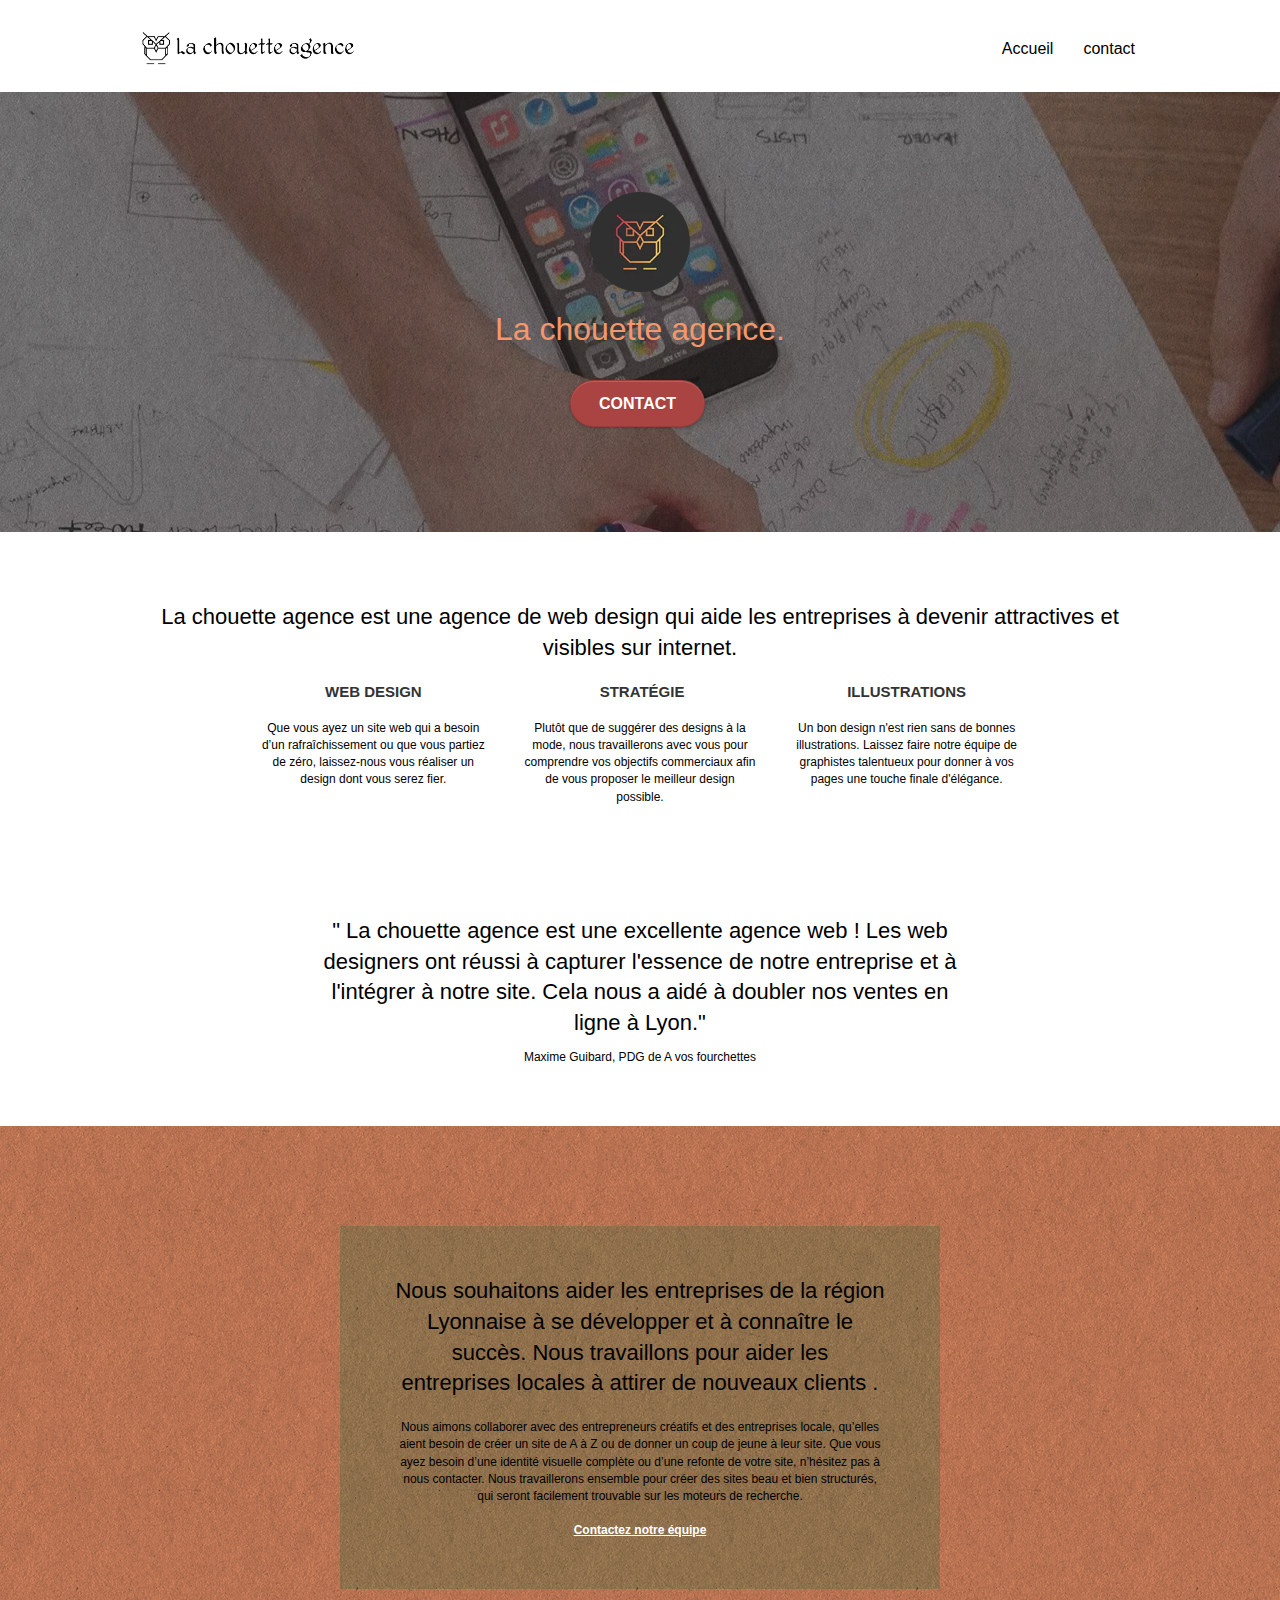
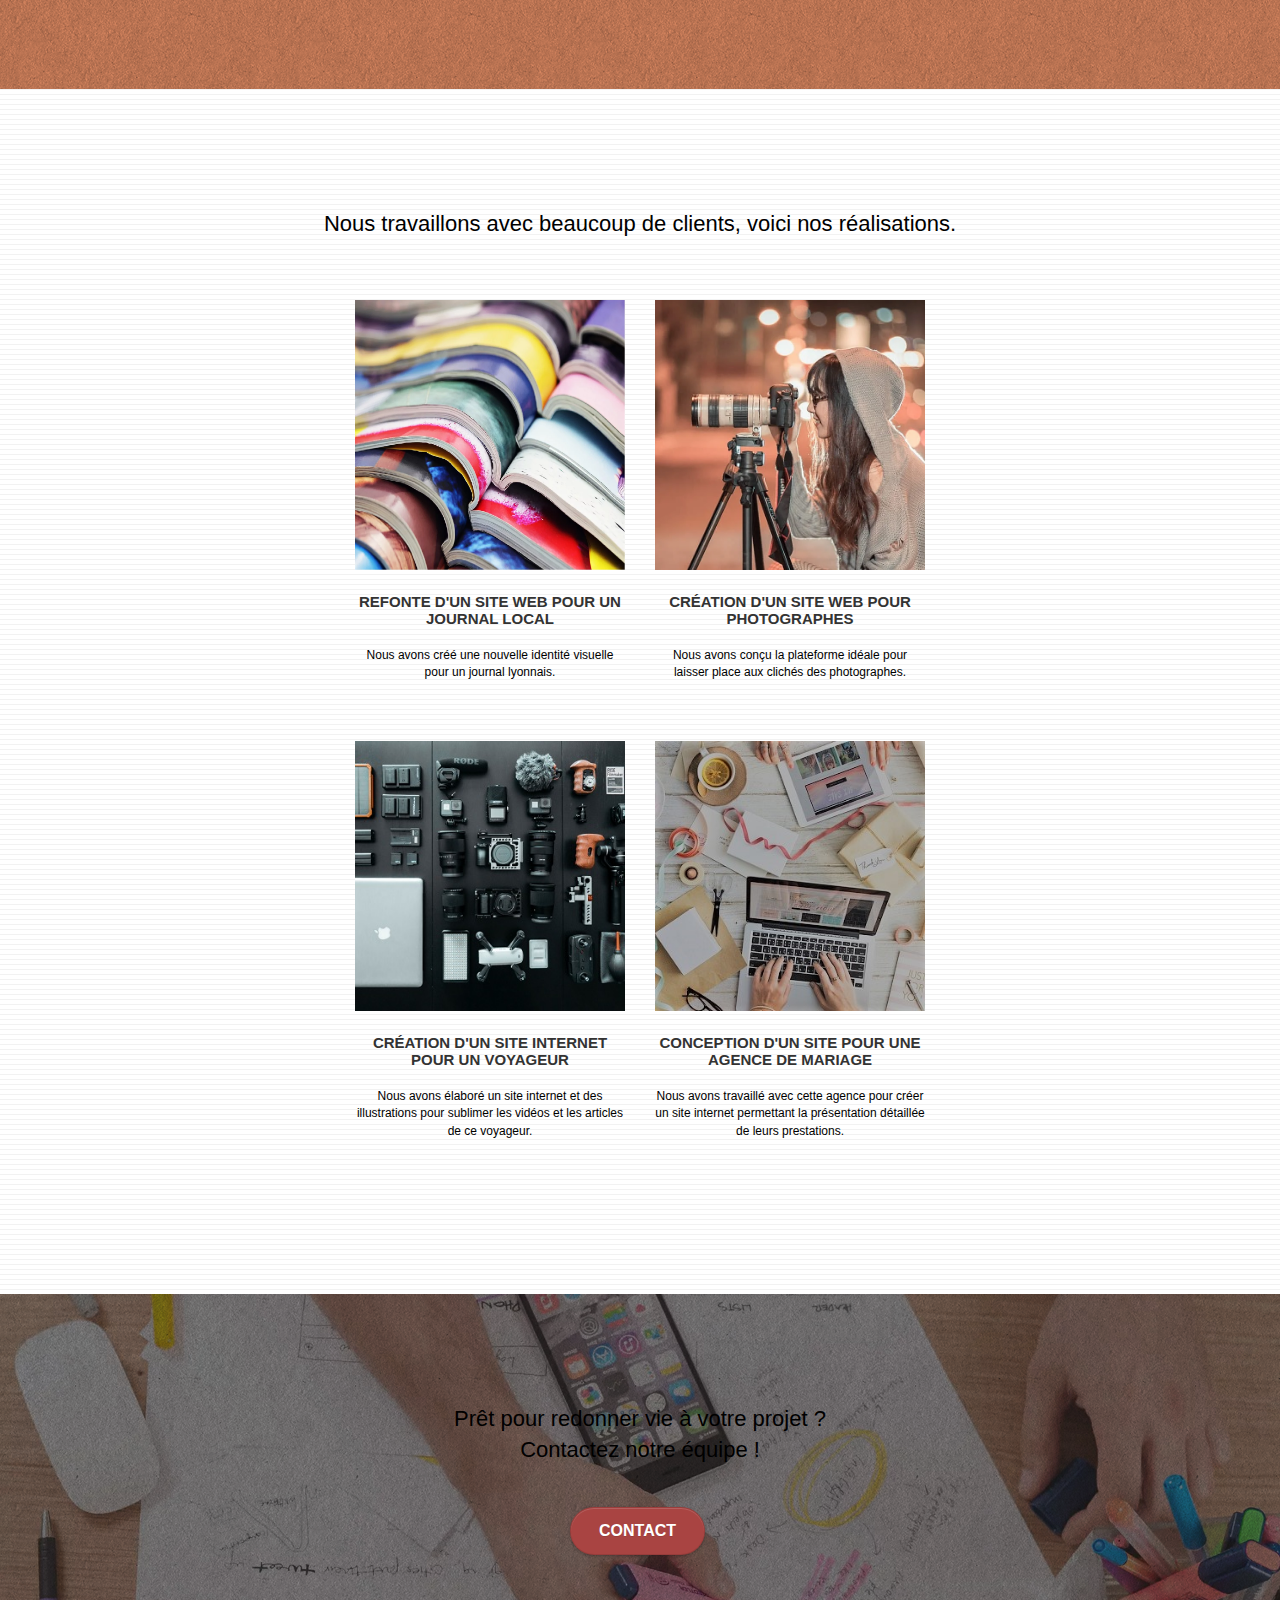
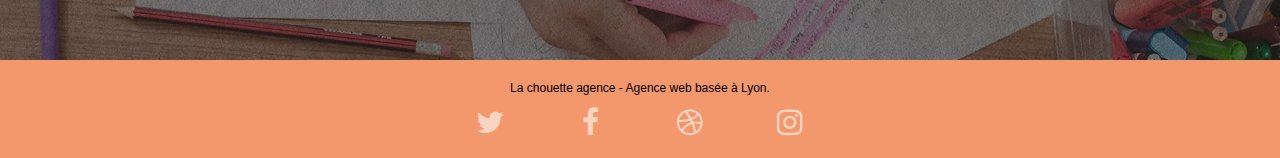
<file: index.html>
<!DOCTYPE html>
<!-- Modification de la langue-->
<html lang="fr">
  <head>
    <meta charset="utf-8" />
    <!--Modification mauvais Keywords-->
    <meta name="keywords" content="La chouette agence, entreprise Webdesign Lyon, site internet, creation site web, stratégie web, illustrations, design site web, créateur, design site web, référencer un site"/>

    <!--Modification mauvais description-->
    <meta name="description" content="La chouette agence, entreprise de Webdesign basée à Lyon, aide les entreprises à devenir attractives et visibles sur internet quel que soit leur domaine." />
    <meta name="viewport" content="width=device-width, initial-scale=1.0, viewport-fit=cover"/>

    <!--Modification du titre de lapage HTML-->
    <title>La chouette agence / Agence de Web Design à Lyon</title>

    <!--Convesrsion favicon .png en .webp-->
    <link rel="shortcut icon" type="image/webp" href="favicon.webp" />

    <!-- Autoriser l'indexation dans les moteurs de recherche-->
    <meta name=”robots” content=”index,follow”>
    <link rel="stylesheet" type="text/css" href="./css/bootstrap.min.css" />
    <link rel="stylesheet" type="text/css" href="./css/font-awesome.min.css" />
    <link rel="stylesheet" type="text/css" href="style.css" />
    
    <script src="./js/jquery-2.1.0.min.js"defer async></script>


    <!-- Analytics -->

    <!-- Analytics END -->
  </head>
  <body>
    <!-- Principal conteneur -->
    <div class="page-container">
      <!-- Rajout d'un header -->
      <header>
        <div class="bloc bgc-white l-bloc" id="bloc-0">
          <div class="container bloc-sm">
            <nav class="navbar row">
              <div class="navbar-header">
                <a class="navbar-brand" href="index.html">
                  <img src="img/la-chouette-agence.webp" alt="paris web design logo agence web meilleure agence" height="40"/></a>
                <button
                  id="nav-toggle"
                  type="button"
                  class="ui-navbar-toggle navbar-toggle"
                  data-toggle="collapse"
                  data-target=".navbar-1">
                  <span class="sr-only">Toggle navigation</span
                  ><span class="icon-bar"></span><span class="icon-bar"></span
                  ><span class="icon-bar"></span>
                </button>
              </div>
  <!--Rajout de nav-->
              <nav>
                <div class="collapse navbar-collapse navbar-1 special-dropdown-nav">
                  <ul class="site-navigation nav navbar-nav">
                    <li>
                      <a href="#">Accueil</a>
                    </li>
                    <li></li>
                    <li>
                      <a href="contact.html">contact</a>
                    </li>
                  </ul>
                </div>
              </nav>
            </nav>
          </div>
        </div>
      </header>
      <!-- header END -->

      <!-- Rajout main -->
      <main>
        <div
          class="
            bloc
            bgc-dark-slate-blue
            bg-banniere
            d-bloc
            bg-t-edge
            bloc-bg-texture
            texture-paper
            b-parallax
          "
          id="bloc-1-hero"
        >
          <div class="container bloc-lg">
            <div class="row tight-width-whitespace">
              <div class="col-sm-12">
                <img
                  src="img/logo.webp"
                  class="center-block image-resize-mode"
                  width="100"
                  alt="logo La chouette agence"
                />
                <h1 class="text-center hero-bloc-text white">
                  La chouette agence.
                </h1>
                <div class="text-center">
                  <a
                    href="#"
                    class="
                      btn btn-lg btn-clean btn-rd
                      cta-hero
                      btn-atomic-tangerine
                    "
                    id="cta-hero"
                    >Contact</a
                  >
                </div>
              </div>
            </div>
          </div>
        </div>
        

        <!-- Ajout section -->
        <section>
          <div class="bloc bgc-white l-bloc" id="bloc-2-services">
            <div class="container bloc-md">
              <div class="row">
                <div class="col-sm-12 text-center">
                  <h2 class="titre-modif">La chouette agence est une agence de web design qui aide les entreprises à devenir attractives et visibles sur internet.</h2>
                </div>
              </div>
              <div class="row voffset-lg med-width-whitespace">
                <div class="col-sm-4">
                  <div class="text-center">
                    <span
                      class="
                        et-icon-browser
                        sm-shadow
                        icon-dark-slate-blue
                        icons
                        icon-lg
                      "
                    ></span>
                  </div>
                  <h3 class="mg-md text-center">Web design</h3>
                  <p class="text-center">
                    Que vous ayez un site web qui a besoin d&rsquo;un
                    rafraîchissement ou que vous partiez de zéro, laissez-nous vous
                    réaliser un design dont vous serez fier.
                  </p>
                </div>
                <div class="col-sm-4">
                  <div class="text-center">
                    <span
                      class="
                        et-icon-presentation
                        sm-shadow
                        icon-dark-slate-blue
                        icons
                        icon-lg
                      "
                    ></span>
                  </div>
                  <h3 class="mg-md text-center">&nbsp;Stratégie</h3>
                  <p class="text-center">
                    Plutôt que de suggérer des designs à la mode, nous travaillerons
                    avec vous pour comprendre vos objectifs commerciaux afin de vous
                    proposer le meilleur design possible.<br />
                  </p>
                </div>
                <div class="col-sm-4">
                  <div class="text-center">
                    <span
                      class="
                        et-icon-edit
                        sm-shadow
                        icon-dark-slate-blue
                        icons
                        icon-lg
                      "
                    ></span>
                  </div>
                  <h3 class="mg-md text-center">Illustrations</h3>
                  <p class="text-center">
                    Un bon design n'est rien sans de bonnes illustrations. Laissez
                    faire notre équipe de graphistes talentueux pour donner à vos
                    pages une touche finale d'élégance.
                  </p>
                </div>
              </div>
              <div class="row voffset-lg voffset">
                <div class="col-xs-12 col-md-8 col-md-offset-2 text-center">
                  <h2 class="titre-modif">" La chouette agence est une excellente agence web ! Les web designers ont réussi à capturer l'essence de notre entreprise et à l'intégrer à notre site. Cela nous a aidé à doubler nos ventes en ligne à Lyon."</h2>
                  <p> Maxime Guibard, PDG de A vos fourchettes</p>
                </div>
              </div>
            </div>
          </div>
        </section>
        <!-- section END -->

        
        <div
          class="
            bloc
            tc-white
            bgc-atomic-tangerine
            bg-presentation
            d-bloc
            bloc-bg-texture
            texture-paper
            b-parallax
          "
          id="bloc-3-what-i-do"
        >
          <div class="container bloc-lg">
            <div class="row tight-width-whitespace black-background">
              <div class="col-sm-12">
                <h2 class="mg-md text-center tc-white">
                  Nous souhaitons aider les entreprises de la région Lyonnaise à
                  se développer et à connaître le succès. Nous travaillons pour
                  aider les entreprises locales à attirer de nouveaux clients .<br />
                </h2>
                <p class="text-center">
                  Nous aimons collaborer avec des entrepreneurs créatifs et des
                  entreprises locale, qu’elles aient besoin de créer un site de A
                  à Z ou de donner un coup de jeune à leur site. Que vous ayez
                  besoin d’une identité visuelle complète ou d’une refonte de
                  votre site, n’hésitez pas à nous contacter. Nous travaillerons
                  ensemble pour créer des sites beau et bien structurés, qui
                  seront facilement trouvable sur les moteurs de recherche.
                  <br /><br /><a class="ltc-white bold-link" href="#"
                    >Contactez notre équipe</a
                  ><br />
                </p>
              </div>
            </div>
          </div>
        </div>
        
        <div
          class="bloc bgc-white bg-lines-h2-bg bg-repeat l-bloc"
          id="bloc-4-portfolio"
        >
          <div class="container bloc-lg">
            <div class="row">
              <div class="col-sm-12 text-center">
                <h2 class="titre-modif"> Nous travaillons avec beaucoup de clients, voici nos réalisations.</h2>
              </div>
            </div>
            <div class="row tight-width-whitespace portfolio-row">
              <div class="col-sm-6">
                <a
                  href="#"
                  data-lightbox="img/1.webp"
                  data-gallery-id="gallery-1"
                  data-caption="Refonte d'un site web pour un journal local"
                  data-frame="snapshot-lb"
                  ><img
                    src="img/1.webp"
                    alt="paris web design logo agence web meilleure agence et refonte site web journal"
                    class="img-responsive portfolio-thumb"
                /></a>
                <h3 class="mg-md text-center">
                  Refonte d'un site web pour un journal local
                </h3>
                <p class="text-center">
                  Nous avons créé une nouvelle identité visuelle pour un journal
                  lyonnais.
                </p>
              </div>
              <div class="col-sm-6">
                <a
                  href="#"
                  data-lightbox="img/2.webp"
                  data-gallery-id="gallery-1"
                  data-caption="Création d'un site web pour photographes"
                  data-frame="snapshot-lb"
                  ><img
                    src="img/2.webp"
                    class="img-responsive portfolio-thumb"
                    alt="Image montrant une photographe prenant une photo"
                /></a>
                <h3 class="mg-md text-center">
                  Création d'un site web pour photographes
                </h3>
                <p class="text-center">
                  Nous avons conçu la plateforme idéale pour laisser place aux
                  clichés des photographes.
                </p>
              </div>
            </div>
            <div class="row tight-width-whitespace portfolio-row">
              <div class="col-sm-6">
                <a
                  href="#"
                  data-lightbox="img/3.webp"
                  data-gallery-id="gallery-1"
                  data-caption="Création d'un site internet pour un voyageur"
                  data-frame="snapshot-lb"
                  ><img
                    src="img/3.webp"
                    class="img-responsive portfolio-thumb"
                    alt="paris web design logo agence web meilleure agence, Création d'un site web pour voyageur"
                /></a>
                <h3 class="mg-md text-center">
                  Création d'un site internet pour un voyageur
                </h3>
                <p class="text-center">
                  Nous avons élaboré un site internet et des illustrations pour
                  sublimer les vidéos et les articles de ce voyageur.
                </p>
              </div>
              <div class="col-sm-6">
                <a
                  href="#"
                  data-lightbox="img/4.webp"
                  data-gallery-id="gallery-1"
                  data-caption="Conception d'un site pour une agence de mariage"
                  data-frame="snapshot-lb"
                  ><img
                    src="img/4.webp"
                    class="img-responsive portfolio-thumb"
                    alt="paris web design logo agence web meilleure agence, Création d'un site web pour agence de mariage"
                /></a>
                <h3 class="mg-md text-center">
                  Conception d'un site pour une agence de mariage
                </h3>
                <p class="text-center">
                  Nous avons travaillé avec cette agence pour créer un site
                  internet permettant la présentation détaillée de leurs
                  prestations.
                </p>
              </div>
            </div>
          </div>
        </div>
        
        <div
          class="
            bloc
            bgc-dark-slate-blue
            bg-banniere
            d-bloc
            bloc-bg-texture
            texture-paper
          "
          id="bloc-5-cta"
        >
          <div class="container bloc-lg">
            <div class="row">
              <h2 class="mg-md text-center tc-white">
                Prêt pour redonner vie à votre projet ?<br />Contactez notre
                équipe !
              </h2>
              <div class="col-sm-12 text-center">
                <a
                  href="#"
                  class="
                    btn btn-atomic-tangerine btn-clean btn-rd btn-lg
                    cta-hero
                  "
                  >Contact</a
                >
              </div>
            </div>
          </div>
        </div>
      </main>
      <!-- main END -->

<!-- Rajout d'un Footer-->
      <footer>
        <div class="bloc bgc-atomic-tangerine d-bloc" id="bloc-8">
          <div class="container bloc-sm">
            <div class="row">
              <div class="col-sm-12">
                <p class="text-center">
                  La chouette agence - Agence web basée à Lyon.<br />
                </p>
                <div class="row row-no-gutters social">
                  <div class="col-sm-3">
                    <div class="text-center">
                      <a class="social" href="#" title="Twitter">
                        <span class="fa fa-twitter icon-md"></span>
                      </a>
                    </div>
                  </div>
                  <div class="col-sm-3">
                    <div class="text-center">
                      <a class="social" href="#" title="Facebook">
                        <span class="fa fa-facebook icon-md"></span>
                      </a>
                    </div>
                  </div>
                  <div class="col-sm-3">
                    <div class="text-center">
                      <a class="social" href="#" title="Dribble">
                        <span class="fa fa-dribbble icon-md"></span>
                      </a>
                    </div>
                  </div>
                  <div class="col-sm-3">
                    <div class="text-center">
                      <a class="social" href="#" title="Instagram">
                        <span class="fa fa-instagram icon-md"></span>
                      </a>
                    </div>
                  </div>
                </div>
              </div>
            </div>
          </div>
        </div>
      </footer>
      <!-- Footer - bloc-8 END -->
    </div>
    <!-- Principal conteneur END -->
  </body>
</html>
</file>
<file: style.css>
body {
    margin: 0;
    padding: 0;
    background: #FFF;
    overflow-x: hidden;
    -webkit-font-smoothing: antialiased;
    -moz-osx-font-smoothing: grayscale;
}

a,
button {
    transition: all .3s ease-in-out;
    outline: none!important;
}

a:hover {
    text-decoration: none;
    cursor: pointer;
}

#page-loading-blocs-notifaction {
    position: fixed;
    top: 0;
    bottom: 0;
    width: 100%;
    z-index: 100000;
    background: #FFFFFF url("img/pageload-spinner.gif") no-repeat center center;
}

.bloc {
    width: 100%;
    clear: both;
    background: 50% 50% no-repeat;
    padding: 0 50px;
    -webkit-background-size: cover;
    -moz-background-size: cover;
    -o-background-size: cover;
    background-size: cover;
    position: relative;
}

.bloc .container {
    padding-left: 0;
    padding-right: 0;
}

.bloc-lg {
    padding: 100px 50px;
}

.bloc-md {
    padding: 50px;
}

.bloc-sm {
    padding: 20px 50px;
}

.bg-center,
.bg-l-edge,
.bg-r-edge,
.bg-t-edge,
.bg-b-edge,
.bg-tl-edge,
.bg-bl-edge,
.bg-tr-edge,
.bg-br-edge,
.bg-repeat {
    -webkit-background-size: auto!important;
    -moz-background-size: auto!important;
    -o-background-size: auto!important;
    background-size: auto!important;
}

.bg-repeat {
    background: repeat;
}

.bg-t-edge {
    background: top no-repeat;
}

.bloc-bg-texture::before {
    content: "";
    background-size: 2px 2px;
    position: absolute;
    top: 0;
    bottom: 0;
    left: 0;
    right: 0;
}

.texture-paper::before {
    background: url("img/texture-paper.webp");
    background-size: 280px 280px;
}

.b-parallax {
    background-attachment: fixed;
}

.d-bloc {
    color: rgba(255, 255, 255, .7);
}

.d-bloc button:hover {
    color: rgba(255, 255, 255, .9);
}

.d-bloc .icon-round,
.d-bloc .icon-square,
.d-bloc .icon-rounded,
.d-bloc .icon-semi-rounded-a,
.d-bloc .icon-semi-rounded-b {
    border-color: rgba(255, 255, 255, .9);
}

.d-bloc .divider-h span {
    border-color: rgba(255, 255, 255, .2);
}

.d-bloc .a-btn,
.d-bloc .navbar a,
.d-bloc .navbar-brand,
.d-bloc a .icon-sm,
.d-bloc a .icon-md,
.d-bloc a .icon-lg,
.d-bloc a .icon-xl,
.d-bloc h1 a,
.d-bloc h2 a,
.d-bloc h3 a,
.d-bloc h4 a,
.d-bloc h5 a,
.d-bloc h6 a,
.d-bloc p a {
    color: rgba(255, 255, 255, .6);
}

.d-bloc .a-btn:hover,
.d-bloc .navbar a:hover,
.d-bloc .navbar-brand:hover,
.d-bloc a:hover .icon-sm,
.d-bloc a:hover .icon-md,
.d-bloc a:hover .icon-lg,
.d-bloc a:hover .icon-xl,
.d-bloc h1 a:hover,
.d-bloc h2 a:hover,
.d-bloc h3 a:hover,
.d-bloc h4 a:hover,
.d-bloc h5 a:hover,
.d-bloc h6 a:hover,
.d-bloc p a:hover {
    color: rgba(255, 255, 255, 1);
}

.d-bloc .navbar-toggle .icon-bar {
    background: rgba(255, 255, 255, 1);
}

.d-bloc .btn-wire,
.d-bloc .btn-wire:hover {
    color: rgba(255, 255, 255, 1);
    border-color: rgba(255, 255, 255, 1);
}

.d-bloc .panel {
    color: rgba(0, 0, 0, .5);
}

.d-bloc .panel button:hover {
    color: rgba(0, 0, 0, .7);
}

.d-bloc .panel icon {
    border-color: rgba(0, 0, 0, .7);
}

.d-bloc .panel .divider-h span {
    border-color: rgba(0, 0, 0, .1);
}

.d-bloc .panel .a-btn {
    color: rgba(0, 0, 0, .6);
}

.d-bloc .panel .a-btn:hover {
    color: rgba(0, 0, 0, 1);
}

.d-bloc .panel .btn-wire,
.d-bloc .panel .btn-wire:hover {
    color: rgba(0, 0, 0, .7);
    border-color: rgba(0, 0, 0, .3);
}

.d-bloc .panel,
.l-bloc {
    color: rgba(0, 0, 0, .5);
}

.d-bloc .panel button:hover,
.l-bloc button:hover {
    color: rgba(0, 0, 0, .7);
}

.l-bloc .icon-round,
.l-bloc .icon-square,
.l-bloc .icon-rounded,
.l-bloc .icon-semi-rounded-a,
.l-bloc .icon-semi-rounded-b {
    border-color: rgba(0, 0, 0, .7);
}

.d-bloc .panel .divider-h span,
.l-bloc .divider-h span {
    border-color: rgba(0, 0, 0, .1);
}

.d-bloc .panel .a-btn,
.l-bloc .a-btn,
.l-bloc .navbar a,
.l-bloc .navbar-brand,
.l-bloc a .icon-sm,
.l-bloc a .icon-md,
.l-bloc a .icon-lg,
.l-bloc a .icon-xl,
.l-bloc h1 a,
.l-bloc h2 a,
.l-bloc h3 a,
.l-bloc h4 a,
.l-bloc h5 a,
.l-bloc h6 a,
.l-bloc p a {
    color: rgba(0, 0, 0, .6);
}

.d-bloc .panel .a-btn:hover,
.l-bloc .a-btn:hover,
.l-bloc .navbar a:hover,
.l-bloc .navbar-brand:hover,
.l-bloc a:hover .icon-sm,
.l-bloc a:hover .icon-md,
.l-bloc a:hover .icon-lg,
.l-bloc a:hover .icon-xl,
.l-bloc h1 a:hover,
.l-bloc h2 a:hover,
.l-bloc h3 a:hover,
.l-bloc h4 a:hover,
.l-bloc h5 a:hover,
.l-bloc h6 a:hover,
.l-bloc p a:hover {
    color: rgba(0, 0, 0, 1);
}

.l-bloc .navbar-toggle .icon-bar {
    color: rgba(0, 0, 0, .6);
}

.d-bloc .panel .btn-wire,
.d-bloc .panel .btn-wire:hover,
.l-bloc .btn-wire,
.l-bloc .btn-wire:hover {
    color: rgba(0, 0, 0, .7);
    border-color: rgba(0, 0, 0, .3);
}

.voffset {
    margin-top: 30px;
}

.voffset-lg {
    margin-top: 80px;
}

.row-no-gutters {
    margin-right: 0;
    margin-left: 0;
}

.row.row-no-gutters > [class^="col-"],
.row.row-no-gutters > [class*=" col-"] {
    padding-right: 0;
    padding-left: 0;
}

#bloc-1-hero h1 {
    font-size: 32px;
}

.navbar {
    margin-bottom: 0;
    z-index: 1;
}

.navbar-brand {
    height: auto;
    padding: 3px 15px;
    font-size: 25px;
    font-weight: normal;
    font-weight: 600;
    line-height: 44px;
}

.navbar-brand img {
    max-height: 200px;
    margin: 0 5px 0 0;
    display: inline;
}

.navbar-brand img[src$=svg] {
    min-width: 100px;
}

.nav-center .navbar-brand img {
    margin: 0;
}

.navbar .nav {
    padding-top: 2px;
    margin-right: -16px;
    float: right;
    z-index: 1;
}

.nav > li {
    float: left;
    margin-top: 4px;
    font-size: 16px;
}

.navbar-nav .open .dropdown-menu > li > a {
    text-align: inherit;
}

.nav > li a:hover,
.nav > li a:focus {
    background: transparent;
}

.navbar-toggle {
    margin: 10px 10px 0 0;
    border: 0px;
}

.navbar-toggle:hover {
    background: transparent!important;
}

.navbar-toggle .icon-bar {
    background-color: rgba(0, 0, 0, .5);
    width: 26px;
}

.nav-invert .navbar .nav {
    float: left;
}

.nav-invert .navbar-header,
.nav-invert .navbar-brand {
    float: right;
    position: relative;
    z-index: 2;
}

@media (min-width: 768px) {
    .site-navigation {
        position: absolute;
        top: 50%;
        right: 20px;
        transform: translate(0, -50%);
        -webkit-transform: translateY(-50%);
    }
    .nav > li .dropdown-menu a,
    .nav > li .dropdown-menu a:hover {
        color: #484848;
    }
    .nav-invert .site-navigation {
        left: 0;
        right: 0;
    }
    .nav-center {
        text-align: center;
    }
    .nav-center .navbar-header {
        width: 100%;
    }
    .nav-center .navbar-header,
    .nav-center .navbar-brand,
    .nav-center .nav > li {
        float: none;
        display: inline-block;
    }
    .nav-center .site-navigation {
        position: relative;
        width: 100%;
        right: 0;
        margin-right: 0px;
        margin-top: 20px;
    }
    .nav-center.mini-nav .navbar-toggle {
        float: none;
        margin: 10px auto 0;
    }
}

.nav > li > .dropdown a {
    background: none!important;
    display: block;
    padding: 14px 15px;
}

nav .caret {
    margin: 0 5px;
}

.dropdown-menu .dropdown-menu {
    top: -8px;
    left: 100%;
}

.dropdown-menu .dropmenu-flow-right {
    top: 100%;
    left: 0;
    margin-left: -1px;
    border-top-left-radius: 0;
    border-top-right-radius: 0;
}

.dropdown-menu .dropdown span {
    border: 4px solid black;
    border-top-color: transparent;
    border-right-color: transparent;
    border-bottom-color: transparent;
    margin: 6px -5px 0 0!important;
    float: right;
}

.mg-md {
    margin-top: 10px;
    margin-bottom: 20px;
}

.mg-lg {
    margin-top: 10px;
    margin-bottom: 40px;
}

.btn {
    margin: 0 5px 5px 0;
}

.btn.pull-right {
    margin: 0 0 5px 5px;
}

.btn-d,
.btn-d:hover,
.btn-d:focus {
    color: #FFF;
    background: rgba(0, 0, 0, .3);
}

button {
    outline: none!important;
}

.btn-rd {
    border-radius: 40px;
}

.btn-clean {
    border: 1px solid rgba(0, 0, 0, .08);
    border-bottom-color: rgba(0, 0, 0, .1);
    text-shadow: 0 1px 0 rgba(0, 0, 1, .1);
    box-shadow: 0 1px 3px rgba(0, 0, 1, .25), inset 0 1px 0 0 rgba(255, 255, 255, .15);
}

.icon-md {
    font-size: 30px!important;
}

.icon-lg {
    font-size: 60px!important;
}

.sm-shadow {
    text-shadow: 0 1px 2px rgba(0, 0, 0, .3);
}

.panel-sq,
.panel-sq .panel-heading,
.panel-sq .panel-footer {
    border-radius: 0;
}

.panel-rd {
    border-radius: 30px;
}

.panel-rd .panel-heading {
    border-radius: 29px 29px 0 0;
}

.panel-rd .panel-footer {
    border-radius: 0 0 29px 29px;
}

.form-control {
    border-color: rgba(0, 0, 0, .1);
    box-shadow: none;
}

.scrollToTop {
    width: 40px;
    height: 40px;
    position: fixed;
    bottom: 20px;
    right: 20px;
    opacity: 0;
    z-index: 500;
    transition: all .3s ease-in-out;
}

.scrollToTop span {
    margin-top: 6px;
}

.showScrollTop {
    font-size: 14px;
    opacity: 1;
}

a[data-lightbox] {
    position: relative;
    display: block;
    text-align: center;
}

a[data-lightbox]:hover::before {
    content: "+";
    font-family: "HelveticaNeue-Light", "Helvetica Neue Light", "Helvetica Neue", Helvetica, Arial;
    font-size: 32px;
    width: 50px;
    height: 50px;
    margin-left: -25px;
    border-radius: 50%;
    background: rgba(0, 0, 0, .6);
    color: #FFF;
    font-weight: 100;
    z-index: 1;
    position: absolute;
    top: 50%;
    transform: translateY(-50%);
    -webkit-transform: translateY(-50%);
}

a[data-lightbox]:hover img {
    opacity: 0.6;
    -webkit-animation-fill-mode: none;
    animation-fill-mode: none;
}

#lightbox-modal {
    display: flex;
    align-items: center;
}

#lightbox-modal .modal-dialog {
    width: 90%;
    max-width: 900px;
    margin: 0 auto 0;
}

#lightbox-modal .modal-dialog img {
    max-height: 90vh;
    margin: 0 auto;
}

.lightbox-caption {
    padding: 20px;
    color: #FFF;
    background: rgba(0, 0, 0, .5);
    position: absolute;
    left: 15px;
    right: 15px;
    bottom: 5px;
}

.close-lightbox {
    color: #FFF;
    font-size: 30px;
    position: absolute;
    top: 20px;
    right: 20px;
    z-index: 20;
    background: rgba(0, 0, 0, .5);
    border: none;
    line-height: 30px;
    padding: 0 9px 5px;
    opacity: 0.3;
}

.close-lightbox:hover,
.next-lightbox:hover,
.prev-lightbox:hover {
    opacity: 1.0;
    color: #FFF;
}

.next-lightbox,
.prev-lightbox {
    font-size: 20px;
    color: rgba(255, 255, 255, .9);
    background: rgba(0, 0, 0, .5);
    transition: all .2s ease-in-out;
    position: absolute;
    top: 45%;
    z-index: 1;
    opacity: 0.4;
}

.next-lightbox {
    padding: 6px 8px 1px 13px;
    right: 25px;
}

.prev-lightbox {
    padding: 6px 13px 1px 10px;
    left: 25px;
}

.snapshot-lb .modal-body {
    padding-bottom: 45px;
}

.snapshot-lb .lightbox-caption {
    padding: 0;
    color: rgba(0, 0, 0, .5);
    background: none;
}

h1,
h2,
h3,
h4,
h5,
h6,
p,
label,
.btn,
a {
    font-family: "helvetica";
    font-weight: 400;
    color: #b43a02!important;
    color: black !important;
    
}

.container {
    max-width: 1000px;
}

.hero-bloc-text {
    font-size: 38px;
}

.hero-bloc-text-sub {
    font-size: 36px;
}

.statement-bloc-text {
    line-height: 26px;
    font-style: italic;
    font-size: 20px;
    text-align: center;
    font-weight: lighter;
    max-width: 520px;
    margin: auto auto auto auto;
}

p {
    font-size: 12px;
}

.tight-width-whitespace {
    max-width: 600px;
    margin: auto auto auto auto;
}

.h1 {
    font-size: 20px;
    font-family: "Open Sans";
}

.cta-hero {
    margin-top: 22px;
    color: #FFFFFF!important;
    text-transform: uppercase;
    padding: 12px 28px 12px 28px;
    font-size: 16px;
    font-weight: 700;
}

.social {
    max-width: 400px;
    margin: auto auto auto auto;
}

h2 {
    font-size: 22px;
    line-height: 1.4em;
}

h3 {
    font-size: 15px;
    text-transform: uppercase;
    font-weight: 700;
    color: #333333!important;
}

.med-width-whitespace {
    max-width: 800px;
    margin: auto auto auto auto;
    box-shadow: 0px 0px 0px #000000;
}

h1 {
    color: #333333!important;
}

h4 {
    color: #333333!important;
}

.icons {
    margin-bottom: 14px;
    margin-top: 24px;
}

.white {
    color: #FFFFFF!important;
}

.portfolio-thumb {
    margin-bottom: 24px;
}

.portfolio-row {
    margin-bottom: 44px;
    margin-top: 50px;
}

.avatar {
    box-shadow: 0px 4px 9px rgba(0, 0, 0, 0.3);
}

.black-background {
    background-color: rgba(165, 147, 99, 0.7);
    padding: 40px 40px 40px 40px;
}

.bold-link {
    font-weight: 900;
    text-decoration: underline!important;
}

.bgc-white {
    background-color: #FFFFFF;
}

.bgc-dark-slate-blue {
    background-color: #364577;
}

.bgc-atomic-tangerine {
    background-color: #F3976C;
}

.white {
    color: #f3976c!important;
}

.btn-atomic-tangerine {
    background: #a94442;
    color: #FFFFFF!important;
}

.btn-atomic-tangerine:hover {
    background: #c27956!important;
    color: #FFFFFF!important;
}

.ltc-white {
    color: #FFFFFF!important;
}

.ltc-white:hover {
    color: #cccccc!important;
}

.ltc-atomic-tangerine {
    color: #F3976C!important;
}

.ltc-atomic-tangerine:hover {
    color: #c27956!important;
}

.icon-dark-slate-blue {
    color: #364577!important;
    border-color: #364577!important;
}


.bg-lines-h2-bg {
    background-image: url("img/lines-h2-bg.webp");
}

.bg-banniere {
    background-image: url("img/la-chouette-agence-banniere.webp");
}

.bg-presentation {
    background-image: url("img/image-de-presentation.webp");
}

@media (max-width: 1024px) {
    .bloc {
        padding-left: 20px;
        padding-right: 20px;
    }
    .bloc.full-width-bloc,
    .bloc-tile-2.full-width-bloc .container,
    .bloc-tile-3.full-width-bloc .container,
    .bloc-tile-4.full-width-bloc .container {
        padding-left: 0;
        padding-right: 0;
    }
}

@media (max-width: 992px) and (min-width: 768px) {
    .navbar .nav {
        max-width: 80%
    }
    .nav-center.navbar .nav {
        max-width: 100%
    }
}

@media only screen and (min-device-width: 768px) and (max-device-width: 1024px) and (orientation: landscape) {
    .b-parallax {
        background-attachment: scroll;
    }
}

@media only screen and (min-device-width: 1024px) and (max-device-width: 1366px) and (-webkit-min-device-pixel-ratio: 1.5) {
    .b-parallax {
        background-attachment: scroll;
    }
}

@media (max-width: 991px) {
    .container {
        width: 100%;
    }
    .b-parallax {
        background-attachment: scroll;
    }
    .page-container,
    #hero-bloc {
        overflow-x: hidden;
        position: relative;
    }
    .bloc {
        padding-left: constant(safe-area-inset-left);
        padding-right: constant(safe-area-inset-right);
    }
    .bloc-group,
    .bloc-group .bloc {
        display: block;
        width: 100%;
    }
    .bloc-fill-screen .fill-bloc-top-edge,
    .bloc-fill-screen .fill-bloc-bottom-edge {
        padding: 0 20px;
        padding-left: constant(safe-area-inset-left);
        padding-right: constant(safe-area-inset-right);
    }
}

@media (max-width: 767px) {
    .page-container {
        overflow-x: hidden;
        position: relative;
    }
    h1,
    h2,
    h3,
    h4,
    h5,
    h6,
    p,
    #disqus_thread {
        padding-left: 10px!important;
        padding-right: 10px!important;
    }
    .b-parallax {
        background-attachment: scroll;
    }
    .navbar .nav {
        padding-top: 0;
        border-top: 1px solid rgba(0, 0, 0, .2);
        float: none!important;
    }
    .navbar.row {
        margin-left: 0;
        margin-right: 0;
    }
    .site-navigation {
        position: inherit;
        transform: none;
        -webkit-transform: none;
        -ms-transform: none;
    }
    .nav > li {
        margin-top: 0;
        border-bottom: 1px solid rgba(0, 0, 0, .1);
        background: rgba(0, 0, 0, .05);
        text-align: left;
        padding-left: 15px;
        width: 100%;
    }
    .nav > li:hover {
        background: rgba(0, 0, 0, .08);
    }
    .dropdown .dropdown a .caret {
        float: none;
        margin: 5px 0 0 10px!important;
        border: 4px solid black;
        border-bottom-color: transparent;
        border-right-color: transparent;
        border-left-color: transparent;
    }
    #hero-bloc .navbar .nav {
        background: rgba(0, 0, 0, .8);
    }
    #hero-bloc .navbar .nav a {
        color: rgba(255, 255, 255, .6);
    }
    .hero {
        padding: 50px 0;
    }
    .hero-nav {
        left: -1px;
        right: -1px;
    }
    .navbar-collapse {
        padding: 0;
        overflow-x: hidden;
        -webkit-box-shadow: none;
        box-shadow: none;
    }
    .navbar-brand img {
        max-height: 40px;
        width: auto;
    }
    .nav-invert .navbar-header {
        float: none;
        width: 100%;
    }
    .nav-invert .navbar-toggle {
        float: left;
        margin-left: 10px;
    }
    .bloc {
        padding-left: 0;
        padding-right: 0;
    }
    .bloc-xxl,
    .bloc-xl,
    .bloc-lg {
        padding: 40px 0;
    }
    .bloc-sm,
    .bloc-md {
        padding-left: 0;
        padding-right: 0;
    }
    .bloc-tile-2 .container,
    .bloc-tile-3 .container,
    .bloc-tile-4 .container,
    .bloc-fill-screen .fill-bloc-top-edge,
    .bloc-fill-screen .fill-bloc-bottom-edge {
        padding-left: 0;
        padding-right: 0;
    }
    .a-block {
        padding: 0 10px;
    }
    .btn-dwn {
        display: none;
    }
    .voffset {
        margin-top: 5px;
    }
    .voffset-md {
        margin-top: 20px;
    }
    .voffset-lg {
        margin-top: 30px;
    }
    form {
        padding: 5px;
    }
    .close-lightbox {
        display: inline-block;
    }
    .blocsapp-device-iphone5 {
        background-size: 216px 425px;
        padding-top: 60px;
        width: 216px;
        height: 425px;
    }
    .blocsapp-device-iphone5 img {
        width: 180px;
        height: 320px;
    }
}

@media (max-width: 400px) {
    .bloc {
        padding-left: 0;
        padding-right: 0;
    }
}

@media (max-width: 767px) {
    .bloc-mob-center-text {
        text-align: center;
    }
}
</file>
